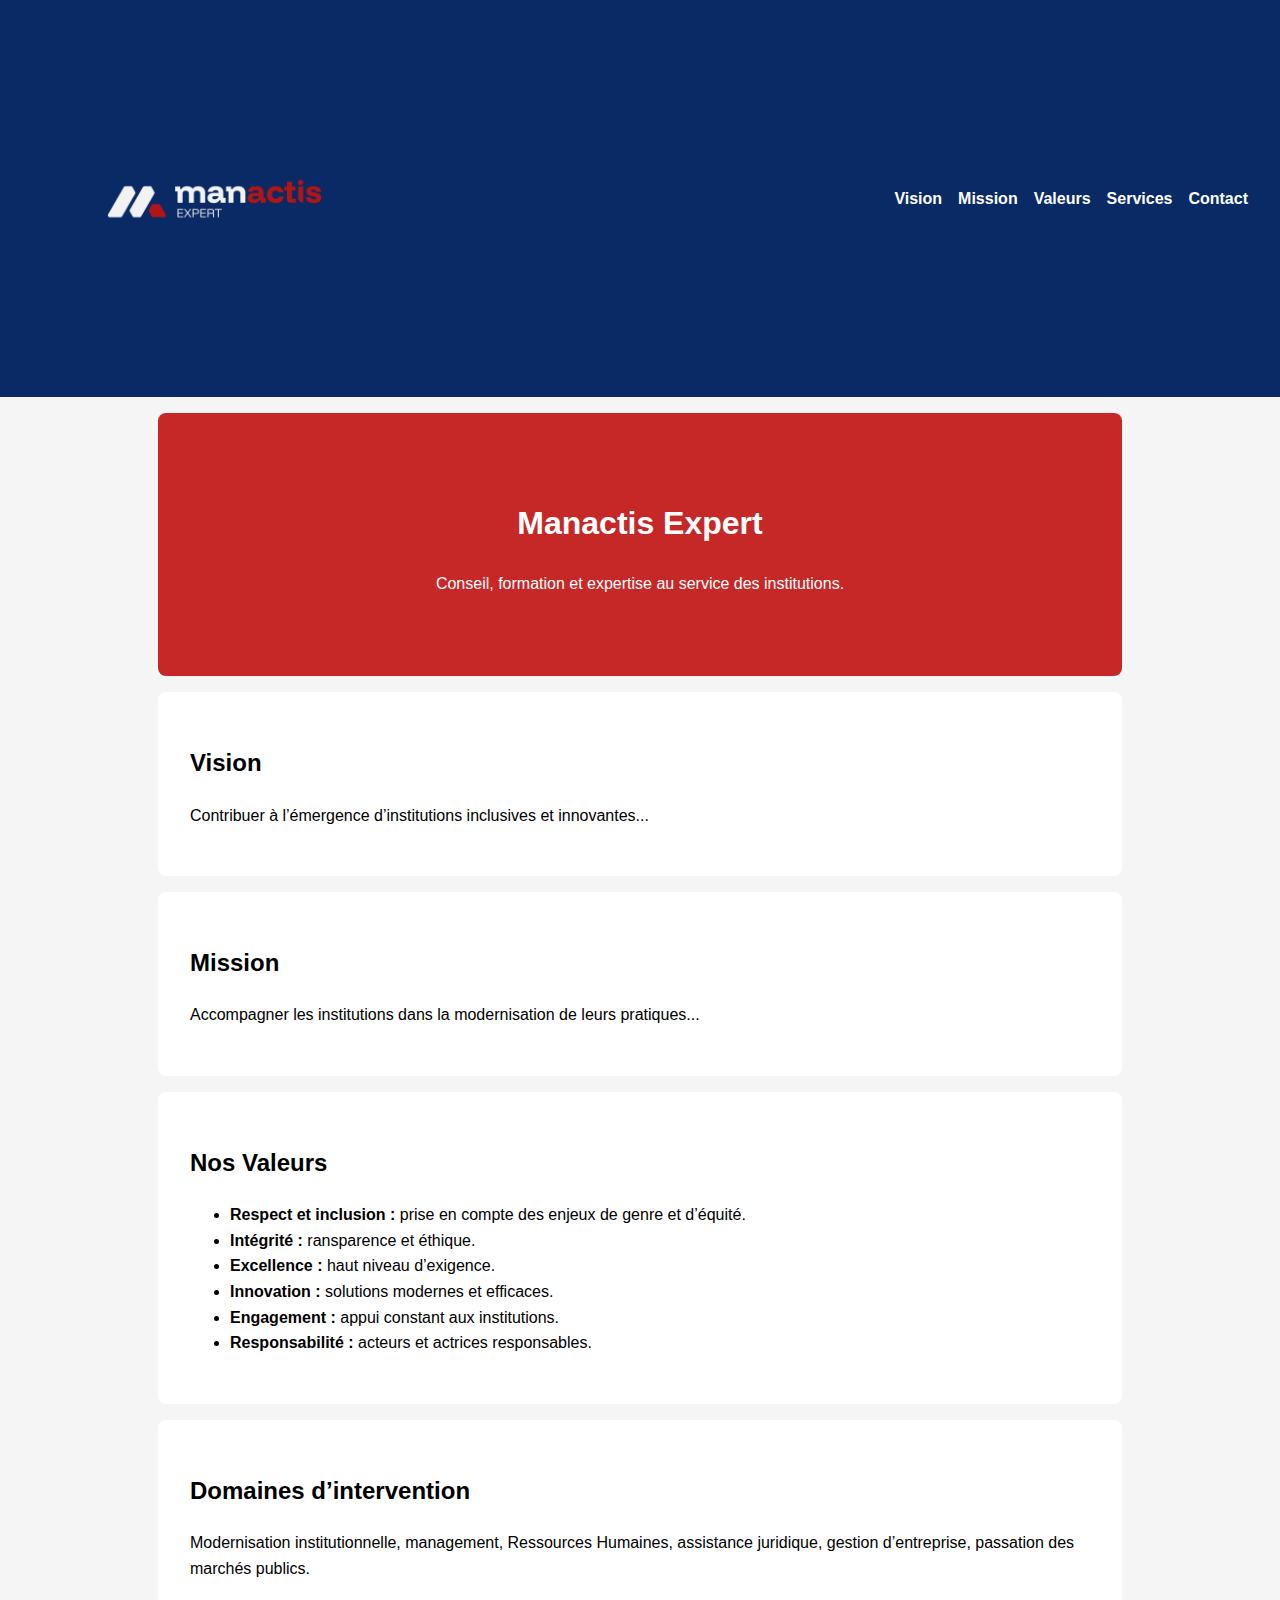
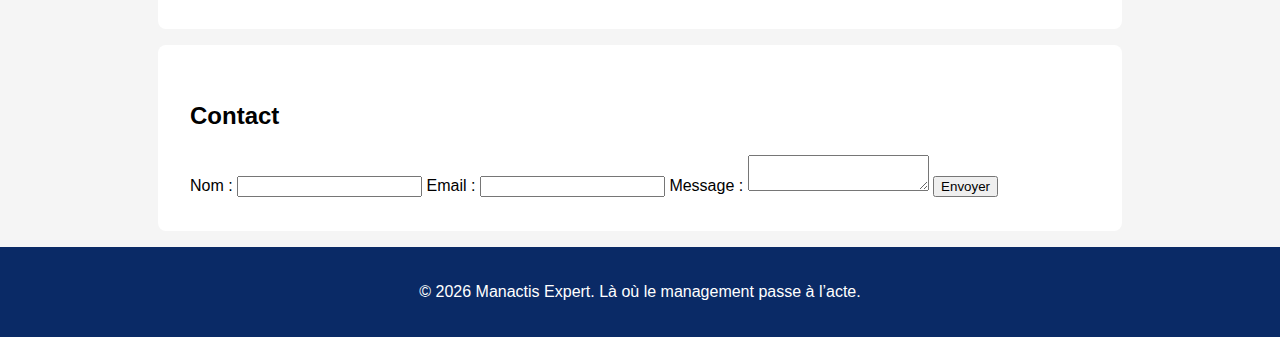
<file: index.html>
<!DOCTYPE html>
<html lang="fr">
<head>
  <meta charset="UTF-8">
  <meta name="viewport" content="width=device-width, initial-scale=1.0">
  <title>Manactis Expert</title>
  <link rel="stylesheet" href="style.css">
</head>
<body>
  <header>
<img src="assets/logo.png" alt="Logo Manactis Expert" class="logo">
    <nav>
      <ul>
        <li><a href="#vision">Vision</a></li>
        <li><a href="#mission">Mission</a></li>
        <li><a href="#valeurs">Valeurs</a></li>
        <li><a href="#services">Services</a></li>
        <li><a href="#contact">Contact</a></li>
      </ul>
    </nav>
  </header>

  <section class="hero">
    <h1>Manactis Expert</h1>
    <p>Conseil, formation et expertise au service des institutions.</p>
  </section>

  <main>
    <section id="vision">
      <h2>Vision</h2>
      <p>Contribuer à l’émergence d’institutions inclusives et innovantes...</p>
    </section>

    <section id="mission">
      <h2>Mission</h2>
      <p>Accompagner les institutions dans la modernisation de leurs pratiques...</p>
    </section>

    <section id="valeurs">
      <h2>Nos Valeurs</h2>
      <ul>
        <li><strong>Respect et inclusion :</strong> prise en compte des enjeux de genre et d’équité.</li>
        <li><strong>Intégrité :</strong> ransparence et éthique.</li>
        <li><strong>Excellence :</strong> haut niveau d’exigence.</li>
        <li><strong>Innovation :</strong> solutions modernes et efficaces.</li>
        <li><strong>Engagement :</strong> appui constant aux institutions.</li>
        <li><strong>Responsabilité :</strong> acteurs et actrices responsables.</li>
      </ul>
    </section>

    <section id="services">
      <h2>Domaines d’intervention</h2>
      <p>Modernisation institutionnelle, management, Ressources Humaines, assistance juridique, gestion d’entreprise, passation des marchés publics.</p>
    </section>

    <section id="contact">
      <h2>Contact</h2>
      <form>
        <label for="name">Nom :</label>
        <input type="text" id="name" name="name" required>
        
        <label for="email">Email :</label>
        <input type="email" id="email" name="email" required>
        
        <label for="message">Message :</label>
        <textarea id="message" name="message"></textarea>
        
        <button type="submit">Envoyer</button>
      </form>
    </section>
  </main>

  <footer>
    <p>&copy; 2026 Manactis Expert. Là où le management passe à l’acte.</p>
  </footer>

  <script src="script.js"></script>
</body>
</html>
</file>
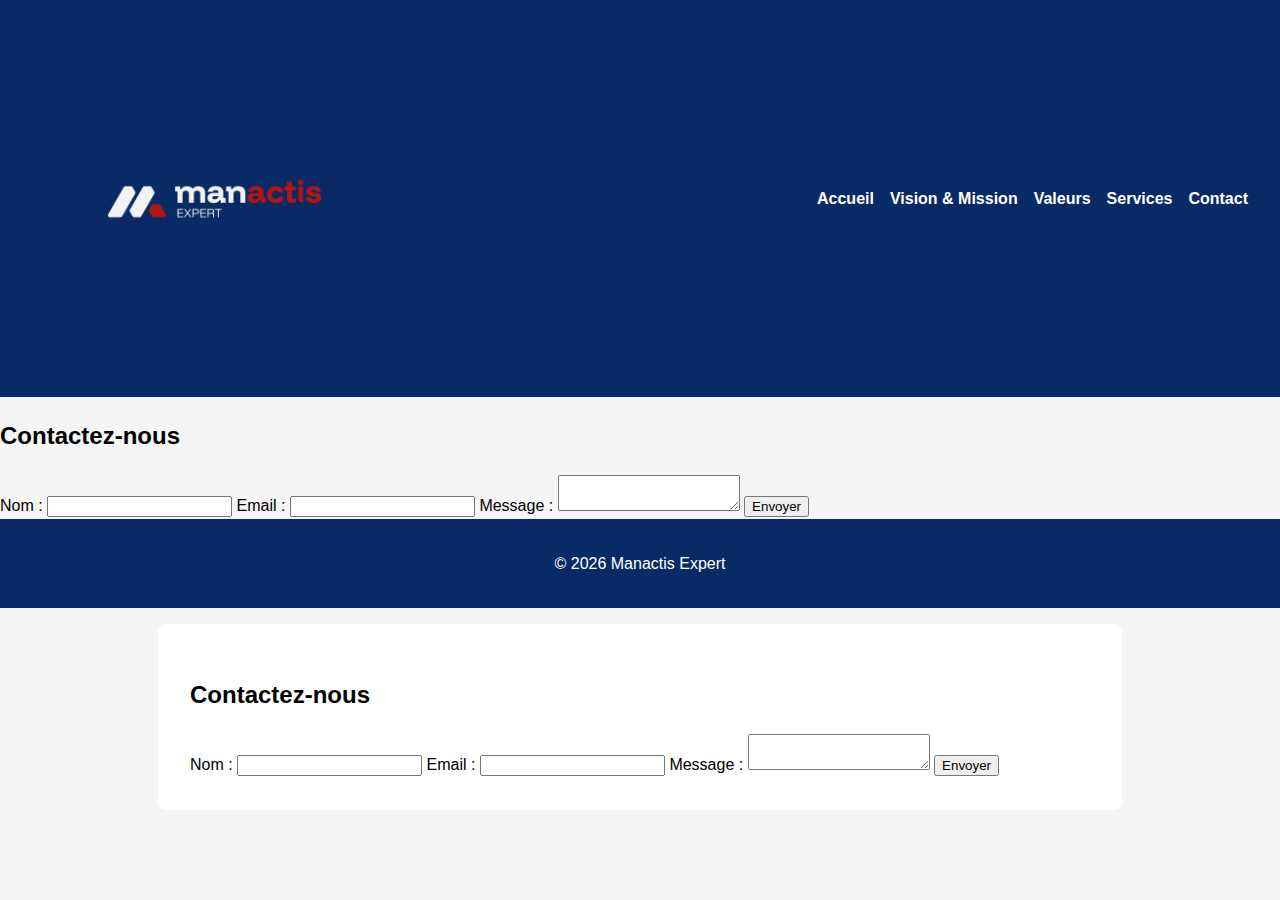
<file: contact.html>
<!DOCTYPE html>
<html lang="fr">
<head>
  <meta charset="UTF-8">
  <title>Contact - Manactis Expert</title>
  <link rel="stylesheet" href="style.css">
</head>
<body>
  <header>
    <img src="assets/logo.png" alt="Logo Manactis Expert" class="logo">
    <nav>
      <ul>
        <li><a href="index.html">Accueil</a></li>
        <li><a href="vision.html">Vision & Mission</a></li>
        <li><a href="valeurs.html">Valeurs</a></li>
        <li><a href="services.html">Services</a></li>
        <li><a href="contact.html">Contact</a></li>
      </ul>
    </nav>
  </header>

  <main>
    <h2>Contactez-nous</h2>
    <form>
      <label for="name">Nom :</label>
      <input type="text" id="name" name="name" required>
      
      <label for="email">Email :</label>
      <input type="email" id="email" name="email" required>
      
      <label for="message">Message :</label>
      <textarea id="message" name="message"></textarea>
      
      <button type="submit">Envoyer</button>
    </form>
  </main>

  <footer>
    <p>&copy; 2026 Manactis Expert</p>
  </footer>
  <script src="script.js"></script>
</body>
</html>
<section id="contact">
  <h2>Contactez-nous</h2>
  <form action="https://formspree.io/f/mzdabbjz" method="POST">
    <label for="name">Nom :</label>
    <input type="text" id="name" name="name" required>

    <label for="email">Email :</label>
    <input type="email" id="email" name="email" required>

    <label for="message">Message :</label>
    <textarea id="message" name="message"></textarea>

    <button type="submit">Envoyer</button>
  </form>
</section>
</file>
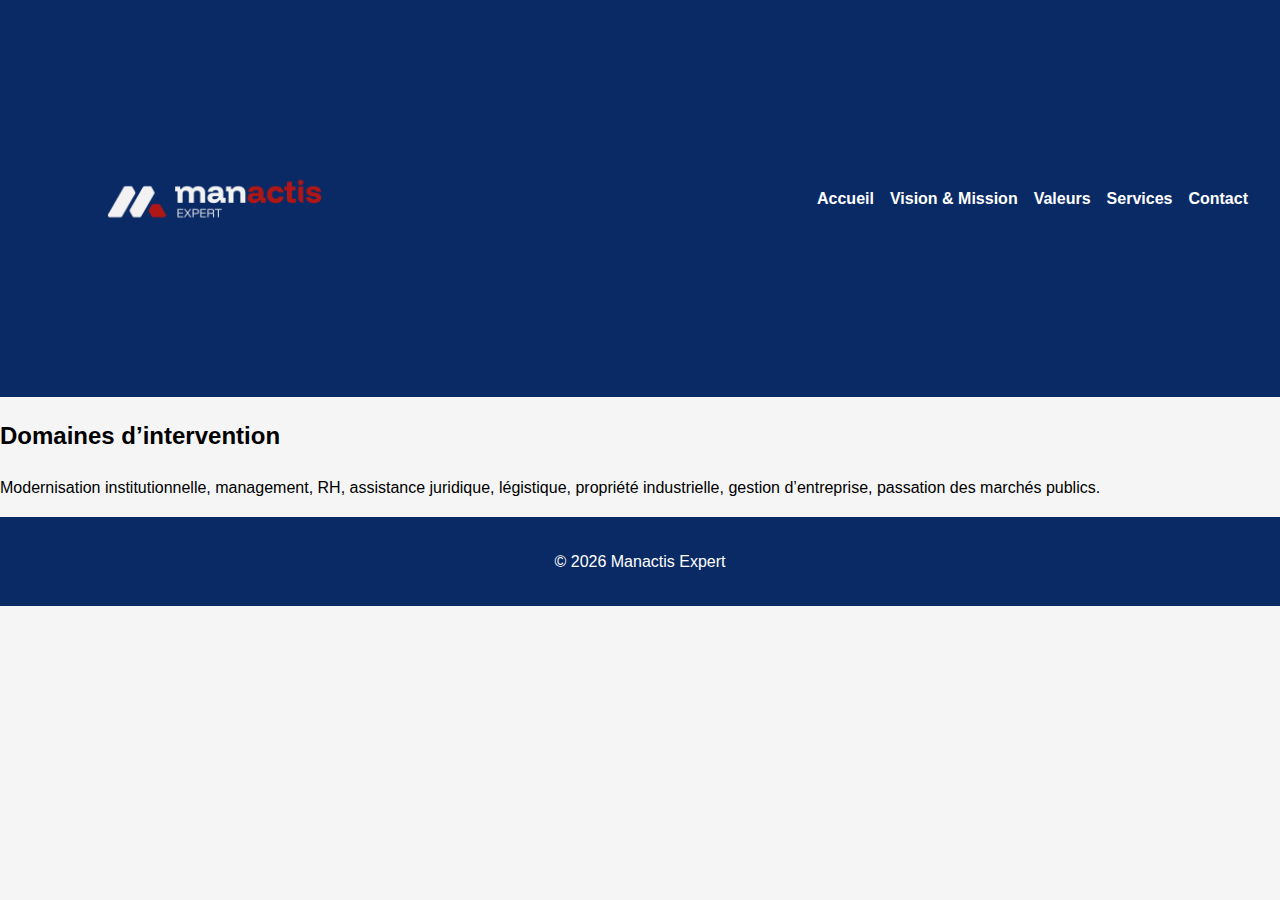
<file: services.html>
<!DOCTYPE html>
<html lang="fr">
<head>
  <meta charset="UTF-8">
  <title>Services - Manactis Expert</title>
  <link rel="stylesheet" href="style.css">
</head>
<body>
  <header>
    <img src="assets/logo.png" alt="Logo Manactis Expert" class="logo">
    <nav>
      <ul>
        <li><a href="index.html">Accueil</a></li>
        <li><a href="vision.html">Vision & Mission</a></li>
        <li><a href="valeurs.html">Valeurs</a></li>
        <li><a href="services.html">Services</a></li>
        <li><a href="contact.html">Contact</a></li>
      </ul>
    </nav>
  </header>

  <main>
    <h2>Domaines d’intervention</h2>
    <p>Modernisation institutionnelle, management, RH, assistance juridique, légistique, propriété industrielle, gestion d’entreprise, passation des marchés publics.</p>
  </main>

  <footer>
    <p>&copy; 2026 Manactis Expert</p>
  </footer>
</body>
</html>
</file>
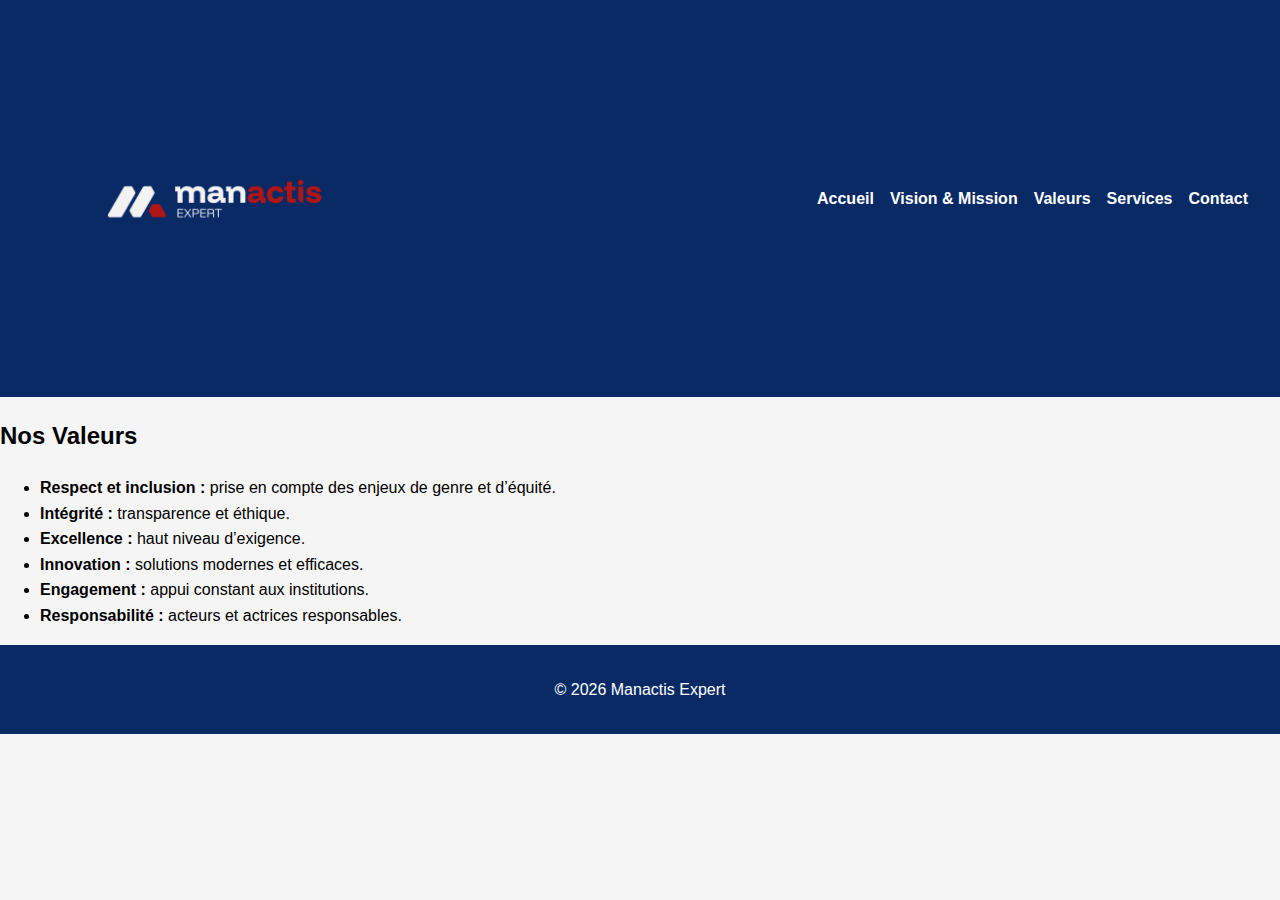
<file: valeurs.html>
<!DOCTYPE html>
<html lang="fr">
<head>
  <meta charset="UTF-8">
  <title>Valeurs - Manactis Expert</title>
  <link rel="stylesheet" href="style.css">
</head>
<body>
  <header>
    <img src="assets/logo.png" alt="Logo Manactis Expert" class="logo">
    <nav>
      <ul>
        <li><a href="index.html">Accueil</a></li>
        <li><a href="vision.html">Vision & Mission</a></li>
        <li><a href="valeurs.html">Valeurs</a></li>
        <li><a href="services.html">Services</a></li>
        <li><a href="contact.html">Contact</a></li>
      </ul>
    </nav>
  </header>

  <main>
    <h2>Nos Valeurs</h2>
    <ul>
      <li><strong>Respect et inclusion :</strong> prise en compte des enjeux de genre et d’équité.</li>
      <li><strong>Intégrité :</strong> transparence et éthique.</li>
      <li><strong>Excellence :</strong> haut niveau d’exigence.</li>
      <li><strong>Innovation :</strong> solutions modernes et efficaces.</li>
      <li><strong>Engagement :</strong> appui constant aux institutions.</li>
      <li><strong>Responsabilité :</strong> acteurs et actrices responsables.</li>
    </ul>
  </main>

  <footer>
    <p>&copy; 2026 Manactis Expert</p>
  </footer>
</body>
</html>
</file>
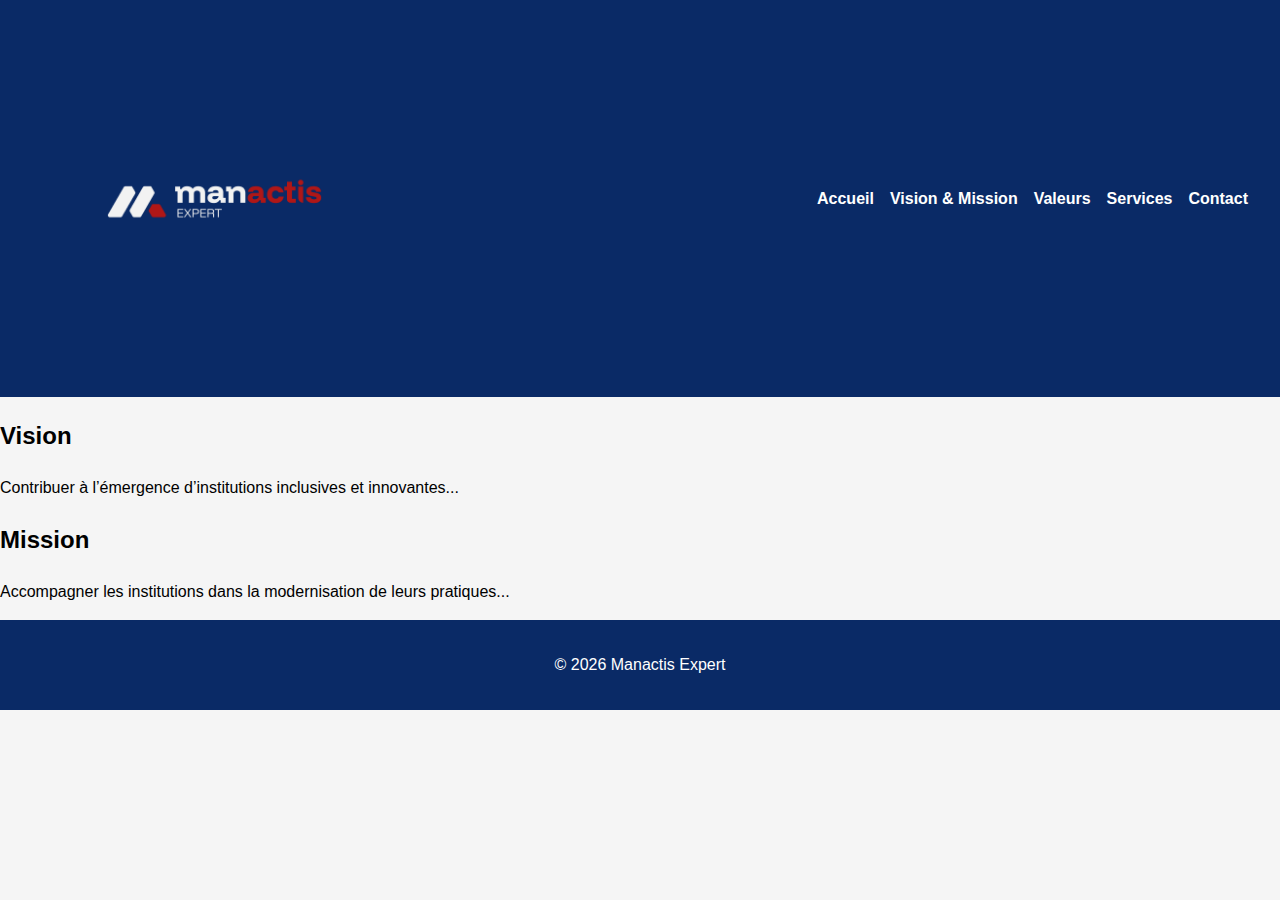
<file: vision.html>
<!DOCTYPE html>
<html lang="fr">
<head>
  <meta charset="UTF-8">
  <title>Vision & Mission - Manactis Expert</title>
  <link rel="stylesheet" href="style.css">
</head>
<body>
  <header>
    <img src="assets/logo.png" alt="Logo Manactis Expert" class="logo">
    <nav>
      <ul>
        <li><a href="index.html">Accueil</a></li>
        <li><a href="vision.html">Vision & Mission</a></li>
        <li><a href="valeurs.html">Valeurs</a></li>
        <li><a href="services.html">Services</a></li>
        <li><a href="contact.html">Contact</a></li>
      </ul>
    </nav>
  </header>

  <main>
    <h2>Vision</h2>
    <p>Contribuer à l’émergence d’institutions inclusives et innovantes...</p>

    <h2>Mission</h2>
    <p>Accompagner les institutions dans la modernisation de leurs pratiques...</p>
  </main>

  <footer>
    <p>&copy; 2026 Manactis Expert</p>
  </footer>
</body>
</html>
</file>
<file: style.css>
:root {
  --blue: #0a2a66;
  --red: #c62828;
  --gray: #f5f5f5;
}

body {
  font-family: 'Segoe UI', Arial, sans-serif;
  margin: 0;
  padding: 0;
  line-height: 1.6;
  background: var(--gray);
}

header {
  background: var(--blue);
  color: #fff;
  display: flex;
  justify-content: space-between;
  align-items: center;
  padding: 1rem 2rem;
}

.logo {
  height: auto;
  width: 30%;
}

nav ul {
  list-style: none;
  display: flex;
  gap: 1rem;
}

nav a {
  color: #fff;
  text-decoration: none;
  font-weight: bold;
}

.hero {
  background: var(--red);
  color: #fff;
  text-align: center;
  padding: 4rem 2rem;
}

section {
  padding: 2rem;
  background: #fff;
  margin: 1rem auto;
  max-width: 900px;
  border-radius: 8px;
}

footer {
  background: var(--blue);
  color: #fff;
  text-align: center;
  padding: 1rem;
}
</file>
